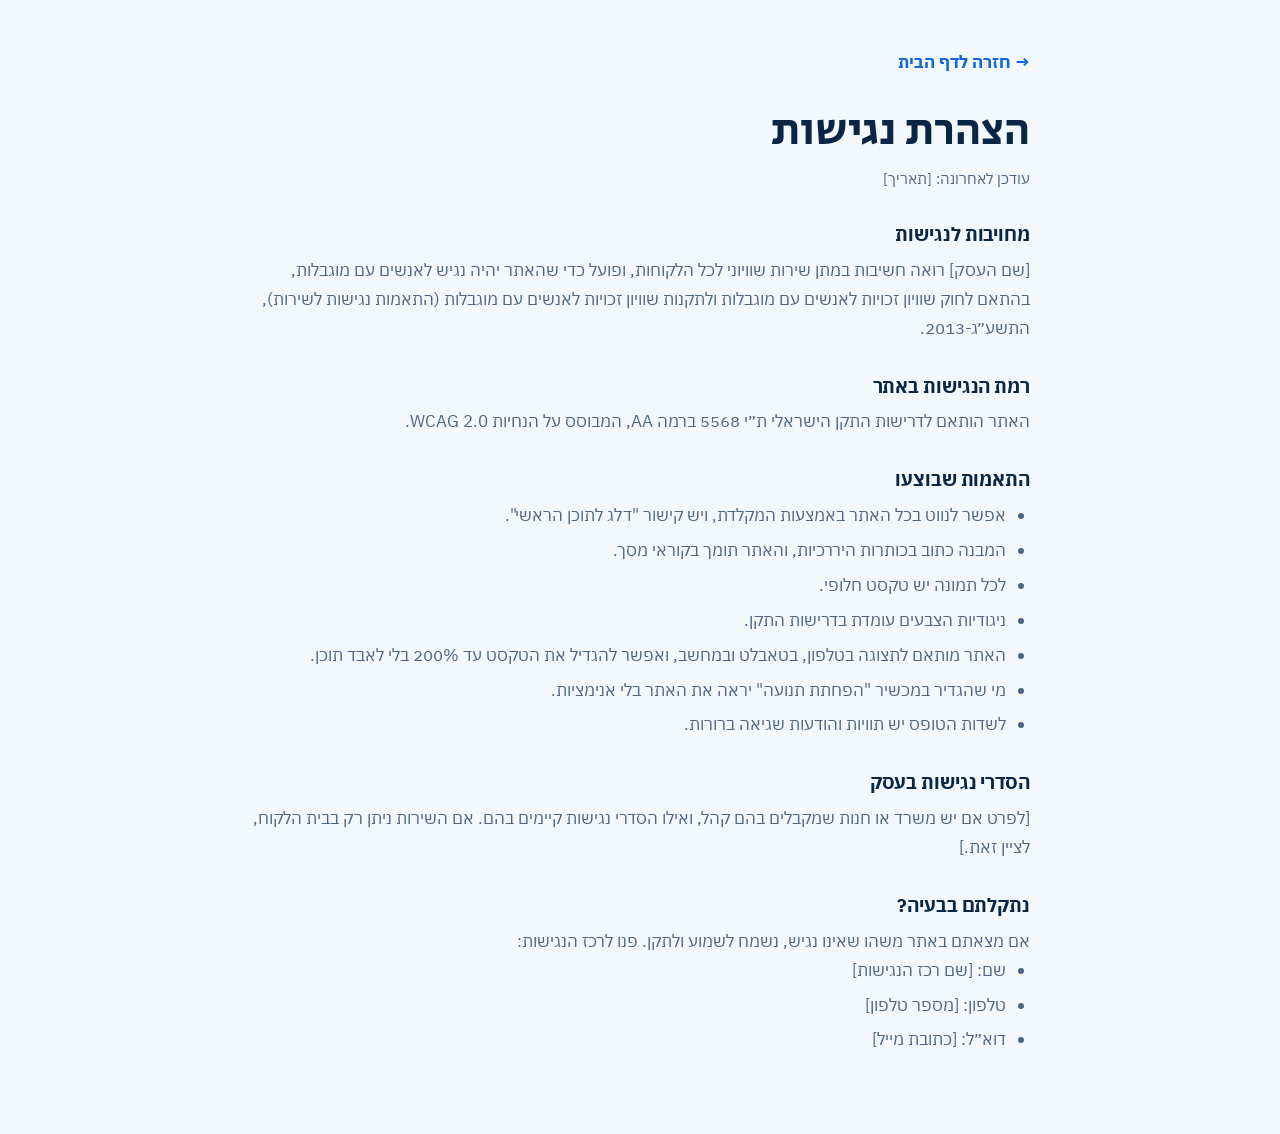
<file: accessibility.html>
<!doctype html>
<html lang="he" dir="rtl">
<head>
  <meta charset="utf-8">
  <meta name="viewport" content="width=device-width, initial-scale=1, viewport-fit=cover">
  <title>הצהרת נגישות</title>
  <meta name="robots" content="noindex">
  <link rel="preconnect" href="https://fonts.googleapis.com">
  <link rel="preconnect" href="https://fonts.gstatic.com" crossorigin>
  <link rel="stylesheet" href="https://fonts.googleapis.com/css2?family=IBM+Plex+Sans+Hebrew:wght@400;600;700&family=Secular+One&display=swap">
  <link rel="stylesheet" href="assets/css/style.css">
  <style>
    .legal { padding-block: 48px 80px; }
    .legal .container { max-width: calc(780px + 2 * var(--gutter)); }
    .legal h1 { font-family: var(--font-display); font-weight: 400; font-size: var(--fs-2xl); margin-bottom: 8px; }
    .legal h2 { font-family: var(--font-body); font-weight: 700; font-size: var(--fs-lg); margin: 32px 0 10px; }
    .legal p, .legal li { color: var(--steel); }
    .legal ul { list-style: disc; padding-inline-start: 1.4em; display: grid; gap: 6px; }
    .legal .back { display: inline-flex; align-items: center; gap: .4em; margin-bottom: 28px; color: var(--coolant); font-weight: 700; text-decoration: none; }
    .legal .updated { font-size: var(--fs-sm); }
  </style>
</head>
<body>
  <main class="legal">
    <div class="container">
      <a class="back" href="index.html">→ חזרה לדף הבית</a>
      <h1>הצהרת נגישות</h1>
      <p class="updated">עודכן לאחרונה: [תאריך]</p>

      <h2>מחויבות לנגישות</h2>
      <p>[שם העסק] רואה חשיבות במתן שירות שוויוני לכל הלקוחות, ופועל כדי שהאתר יהיה נגיש לאנשים עם מוגבלות, בהתאם לחוק שוויון זכויות לאנשים עם מוגבלות ולתקנות שוויון זכויות לאנשים עם מוגבלות (התאמות נגישות לשירות), התשע״ג-2013.</p>

      <h2>רמת הנגישות באתר</h2>
      <p>האתר הותאם לדרישות התקן הישראלי ת״י 5568 ברמה AA, המבוסס על הנחיות WCAG 2.0.</p>

      <h2>התאמות שבוצעו</h2>
      <ul>
        <li>אפשר לנווט בכל האתר באמצעות המקלדת, ויש קישור "דלג לתוכן הראשי".</li>
        <li>המבנה כתוב בכותרות היררכיות, והאתר תומך בקוראי מסך.</li>
        <li>לכל תמונה יש טקסט חלופי.</li>
        <li>ניגודיות הצבעים עומדת בדרישות התקן.</li>
        <li>האתר מותאם לתצוגה בטלפון, בטאבלט ובמחשב, ואפשר להגדיל את הטקסט עד 200% בלי לאבד תוכן.</li>
        <li>מי שהגדיר במכשיר "הפחתת תנועה" יראה את האתר בלי אנימציות.</li>
        <li>לשדות הטופס יש תוויות והודעות שגיאה ברורות.</li>
      </ul>

      <h2>הסדרי נגישות בעסק</h2>
      <p>[לפרט אם יש משרד או חנות שמקבלים בהם קהל, ואילו הסדרי נגישות קיימים בהם. אם השירות ניתן רק בבית הלקוח, לציין זאת.]</p>

      <h2>נתקלתם בבעיה?</h2>
      <p>אם מצאתם באתר משהו שאינו נגיש, נשמח לשמוע ולתקן. פנו לרכז הנגישות:</p>
      <ul>
        <li>שם: [שם רכז הנגישות]</li>
        <li>טלפון: [מספר טלפון]</li>
        <li>דוא״ל: [כתובת מייל]</li>
      </ul>
    </div>
  </main>
</body>
</html>
</file>
<file: assets/css/style.css>
/*
 * Layout: cool-air bands. A navy "hot room" hero that cools down on load,
 * then frost and ice sections joined by airflow waves.
 */
:root {
  --navy: #0B2545;
  --navy-2: #13315C;
  --navy-3: #081A33;
  --coolant: #1366D6;
  --sky: #7CC4FF;
  --frost: #F3F8FC;
  --ice: #E2EFFA;
  --white: #FFFFFF;
  --steel: #4E6582;
  --mist: #B9CCE0;
  --line: #CFE0F0;
  --wa: #25D366;
  --wa-hover: #1FBE5B;
  --heat: #FF8A3D;
  --note: #FFF1CC;
  --danger: #B42318;

  --font-display: "Secular One", "IBM Plex Sans Hebrew", "Arial Hebrew", Arial, sans-serif;
  --font-body: "IBM Plex Sans Hebrew", "Assistant", "Arial Hebrew", "Segoe UI", Arial, sans-serif;
  --font-lcd: "Share Tech Mono", ui-monospace, "SFMono-Regular", Menlo, monospace;

  --fs-xs: .8125rem;
  --fs-sm: .9375rem;
  --fs-base: 1.0625rem;
  --fs-lg: 1.1875rem;
  --fs-xl: clamp(1.35rem, 1.15rem + .8vw, 1.75rem);
  --fs-2xl: clamp(1.85rem, 1.35rem + 2.1vw, 2.75rem);
  --fs-3xl: clamp(2.35rem, 1.5rem + 3.8vw, 4.25rem);

  --radius: 20px;
  --radius-sm: 12px;
  --shadow: 0 22px 48px -24px rgba(11, 37, 69, .38);
  --shadow-sm: 0 8px 20px -12px rgba(11, 37, 69, .3);
  --container: 1180px;
  --gutter: 20px;
  --ease: cubic-bezier(.22, 1, .36, 1);

  color-scheme: light;
}

/* ---------- Base ---------- */
*, *::before, *::after { box-sizing: border-box; }
html { scroll-behavior: smooth; scroll-padding-top: 90px; -webkit-text-size-adjust: 100%; }
body {
  margin: 0;
  background: var(--frost);
  color: var(--navy);
  font-family: var(--font-body);
  font-size: var(--fs-base);
  line-height: 1.7;
  overflow-x: clip;
  -webkit-font-smoothing: antialiased;
}
img { max-width: 100%; display: block; }
a { color: inherit; }
h1, h2, h3 { margin: 0; line-height: 1.2; text-wrap: balance; }
h2 { font-family: var(--font-display); font-weight: 400; font-size: var(--fs-2xl); letter-spacing: -.005em; }
h3 { font-size: var(--fs-lg); font-weight: 700; }
p { margin: 0; }
ul, ol { margin: 0; padding: 0; list-style: none; }
[hidden] { display: none !important; }
button, input, select, textarea { font: inherit; color: inherit; }
:focus-visible { outline: 3px solid var(--coolant); outline-offset: 3px; border-radius: 6px; }

.sprite { position: absolute; width: 0; height: 0; overflow: hidden; }
.icon {
  width: 1.25em; height: 1.25em; flex: none;
  fill: none; stroke: currentColor; stroke-width: 1.8; stroke-linecap: round; stroke-linejoin: round;
}

.container {
  width: 100%;
  max-width: calc(var(--container) + 2 * var(--gutter));
  margin-inline: auto;
  padding-left: max(var(--gutter), env(safe-area-inset-left, 0px));
  padding-right: max(var(--gutter), env(safe-area-inset-right, 0px));
}

.skip-link {
  position: fixed; top: 8px; right: 8px; z-index: 200;
  background: var(--navy); color: var(--white); padding: .6em 1em; border-radius: 8px;
  transform: translateY(-150%); transition: transform .2s;
}
.skip-link:focus { transform: none; }

/* ---------- Buttons ---------- */
.btn {
  display: inline-flex; align-items: center; justify-content: center; gap: .55em;
  padding: .85em 1.45em;
  border: 2px solid transparent; border-radius: 999px;
  font-weight: 700; font-size: var(--fs-base); line-height: 1.2; text-decoration: none;
  cursor: pointer; white-space: nowrap;
  transition: transform .25s var(--ease), background-color .2s, box-shadow .25s, border-color .2s;
}
.btn:hover { transform: translateY(-2px); }
.btn:active { transform: translateY(0); }
.btn-sm { padding: .55em 1.05em; font-size: var(--fs-sm); }
.btn-lg { padding: 1em 1.7em; font-size: var(--fs-lg); }
.btn-block { width: 100%; }
.btn-wa { background: var(--wa); color: var(--navy); box-shadow: 0 10px 24px -12px rgba(37, 211, 102, .8); }
.btn-wa:hover { background: var(--wa-hover); }
.btn-ghost { color: var(--white); border-color: rgba(255, 255, 255, .45); }
.btn-ghost:hover { border-color: var(--white); background: rgba(255, 255, 255, .08); }
.btn-navy { background: var(--navy); color: var(--white); }
.btn-navy:hover { background: var(--navy-2); }

.btn-pulse { position: relative; }
.btn-pulse::after {
  content: ""; position: absolute; inset: -2px; border-radius: inherit;
  box-shadow: 0 0 0 0 rgba(37, 211, 102, .55);
  animation: pulse 2.4s var(--ease) infinite;
  pointer-events: none;
}
@keyframes pulse {
  0% { box-shadow: 0 0 0 0 rgba(37, 211, 102, .55); }
  70%, 100% { box-shadow: 0 0 0 16px rgba(37, 211, 102, 0); }
}

/* ---------- Header ---------- */
.site-header {
  position: fixed; inset: 0 0 auto; z-index: 100;
  color: var(--white);
  padding-top: env(safe-area-inset-top, 0px);
  transition: background-color .35s, box-shadow .35s, color .35s;
}
.preview-bar {
  background: var(--note); color: var(--navy);
  font-size: var(--fs-xs); font-weight: 600; text-align: center;
  padding: .4em var(--gutter);
}
.header-inner {
  display: flex; align-items: center; gap: 24px;
  height: 80px;
  transition: height .35s var(--ease);
}
.site-header.is-scrolled {
  background: rgba(255, 255, 255, .94);
  color: var(--navy);
  box-shadow: 0 10px 30px -18px rgba(11, 37, 69, .45);
  backdrop-filter: saturate(1.4) blur(10px);
}
.site-header.is-scrolled .header-inner { height: 64px; }

.logo { display: inline-flex; align-items: center; gap: 10px; text-decoration: none; }
.logo-mark {
  display: grid; place-items: center;
  width: 42px; height: 42px; border-radius: 12px;
  background: linear-gradient(150deg, var(--sky), var(--coolant));
  color: var(--white); font-size: 1.15rem;
}
.logo-text { display: flex; flex-direction: column; line-height: 1.15; }
.logo-text strong { font-family: var(--font-display); font-weight: 400; font-size: 1.25rem; }
.logo-text small { font-size: .72rem; opacity: .75; letter-spacing: .02em; }

.main-nav { margin-inline-start: auto; }
.main-nav ul { display: flex; gap: 4px; }
.main-nav a {
  display: block; padding: .45em .8em; border-radius: 999px;
  font-weight: 500; font-size: var(--fs-sm); text-decoration: none;
  transition: background-color .2s;
}
.main-nav a:hover { background: rgba(124, 196, 255, .18); }

.header-actions { display: flex; align-items: center; gap: 14px; }
.header-phone {
  display: inline-flex; align-items: center; gap: .4em;
  font-family: var(--font-lcd); font-size: 1.05rem; text-decoration: none; direction: ltr;
}
.nav-toggle {
  display: none;
  width: 44px; height: 44px; border-radius: 12px;
  border: 1px solid currentColor; background: transparent; cursor: pointer;
  place-items: center; font-size: 1.1rem;
}
.scroll-progress { height: 3px; background: transparent; }
.scroll-progress span {
  display: block; height: 100%;
  background: linear-gradient(90deg, var(--coolant), var(--sky));
  transform: scaleX(0); transform-origin: right;
}

/* ---------- Hero ---------- */
.hero {
  position: relative; isolation: isolate; overflow: hidden;
  background: radial-gradient(120% 90% at 85% 0%, var(--navy-2) 0%, var(--navy) 55%, var(--navy-3) 100%);
  color: var(--white);
  padding-top: calc(150px + env(safe-area-inset-top, 0px));
  padding-bottom: 140px;
}
.hero-glow { position: absolute; inset: 0; z-index: -1; pointer-events: none; }
.hero-glow--warm {
  background: radial-gradient(55% 60% at 22% 45%, rgba(255, 138, 61, .32), transparent 70%);
  opacity: 0;
}
.hero-glow--cool {
  background:
    radial-gradient(50% 55% at 22% 40%, rgba(124, 196, 255, .28), transparent 70%),
    radial-gradient(40% 40% at 90% 90%, rgba(19, 102, 214, .35), transparent 70%);
}
.hero-grid {
  display: grid; grid-template-columns: minmax(0, 1.3fr) minmax(0, .7fr);
  align-items: center; gap: clamp(32px, 4vw, 56px);
}
.hero-copy { min-width: 0; }
.hero-eyebrow {
  display: inline-flex; align-items: center; gap: .6em;
  padding: .4em 1em; border-radius: 999px;
  background: rgba(124, 196, 255, .12); border: 1px solid rgba(124, 196, 255, .3);
  color: var(--sky); font-weight: 600; font-size: var(--fs-sm);
}
.live-dot {
  width: 8px; height: 8px; border-radius: 50%; background: var(--wa);
  box-shadow: 0 0 0 0 rgba(37, 211, 102, .6);
  animation: live 2s infinite;
}
@keyframes live {
  0% { box-shadow: 0 0 0 0 rgba(37, 211, 102, .6); }
  80%, 100% { box-shadow: 0 0 0 8px rgba(37, 211, 102, 0); }
}
.hero-title {
  margin-top: 22px;
  font-family: var(--font-display); font-weight: 400;
  font-size: var(--fs-3xl); line-height: 1.12; letter-spacing: -.01em;
}
.hero-title .hl, .final-title .hl { color: var(--sky); }
.hero-sub { margin-top: 20px; max-width: 34em; font-size: var(--fs-lg); color: var(--mist); }
.hero-ctas { display: flex; flex-wrap: wrap; gap: 14px; margin-top: 34px; }
.hero-trust {
  display: flex; flex-wrap: wrap; gap: 10px 28px; margin-top: 34px;
  font-size: var(--fs-sm); color: var(--mist);
}
.hero-trust li { display: inline-flex; align-items: center; gap: .45em; }
.hero-trust strong { color: var(--white); font-family: var(--font-lcd); font-size: 1.1rem; font-weight: 400; }
.hero-trust .icon { color: var(--sky); }
.stars { display: inline-flex; gap: 1px; color: #FFC94D; }
.stars .icon { width: 1em; height: 1em; }

/* AC illustration */
.hero-visual { position: relative; min-width: 0; height: 430px; }
.ac { position: absolute; top: 20px; inset-inline: 0; margin-inline: auto; width: min(380px, 100%); }
.ac-unit {
  position: relative; height: 118px; border-radius: 22px 22px 30px 30px;
  background: linear-gradient(180deg, #FFFFFF 0%, #EEF4FA 70%, #DCE7F2 100%);
  box-shadow: 0 30px 60px -25px rgba(0, 0, 0, .6), inset 0 -6px 0 rgba(11, 37, 69, .06);
}
.ac-unit::before {
  content: ""; position: absolute; inset: 18px 22px auto; height: 2px;
  background: linear-gradient(90deg, transparent, rgba(11, 37, 69, .1), transparent);
}
.ac-display {
  position: absolute; top: 34px; left: 28px;
  font-family: var(--font-lcd); font-size: 1.35rem; line-height: 1;
  color: var(--coolant); text-shadow: 0 0 10px rgba(19, 102, 214, .45);
  direction: ltr;
}
.ac-louver {
  position: absolute; inset: auto 18px 14px; height: 16px; border-radius: 0 0 14px 14px;
  background: linear-gradient(180deg, #C9D8E7, #AFC3D7);
}
.airflow {
  display: block; width: 92%; height: auto; margin: 6px auto 0;
  stroke: var(--sky); stroke-width: 2.4; stroke-linecap: round; opacity: .75;
}
.airflow path { stroke-dasharray: 10 18; animation: flow 1.6s linear infinite; }
.airflow path:nth-child(2n) { animation-duration: 2.1s; stroke-opacity: .7; }
@keyframes flow { to { stroke-dashoffset: -56; } }
.flake {
  position: absolute; top: 130px; left: var(--x);
  width: calc(7px * var(--s)); height: calc(7px * var(--s)); border-radius: 50%;
  background: var(--white); opacity: 0;
  box-shadow: 0 0 10px rgba(124, 196, 255, .9);
  animation: drift 4.5s var(--d) linear infinite;
}
@keyframes drift {
  0% { transform: translateY(0); opacity: 0; }
  15% { opacity: .9; }
  100% { transform: translate(-14px, 230px); opacity: 0; }
}

.remote {
  position: absolute; bottom: 0; left: 0;
  width: 170px; padding: 14px 14px 18px; border-radius: 26px 26px 34px 34px;
  background: linear-gradient(180deg, #FFFFFF, #E6EEF6);
  box-shadow: 0 30px 60px -20px rgba(0, 0, 0, .65);
  transform: rotate(-8deg);
}
.remote-lcd {
  border-radius: 12px; padding: 10px 12px;
  background: linear-gradient(180deg, #CFE6F7, #B5D6EE);
  color: var(--navy); direction: ltr;
  box-shadow: inset 0 2px 6px rgba(11, 37, 69, .25);
  font-family: var(--font-lcd);
}
.lcd-row { display: flex; align-items: center; gap: 8px; font-size: .72rem; letter-spacing: .08em; }
.lcd-row .icon { width: 1em; height: 1em; }
.lcd-temp { font-size: 3rem; line-height: 1; margin-top: 4px; }
.lcd-temp small { font-size: 1rem; margin-inline-start: 2px; vertical-align: top; }
.lcd-fan { display: flex; align-items: flex-end; gap: 3px; height: 14px; margin-top: 6px; }
.lcd-fan i { display: block; width: 6px; background: var(--navy); border-radius: 1px; }
.lcd-fan i:nth-child(1) { height: 25%; }
.lcd-fan i:nth-child(2) { height: 50%; }
.lcd-fan i:nth-child(3) { height: 75%; }
.lcd-fan i:nth-child(4) { height: 100%; opacity: .3; }
.remote-keys { display: grid; grid-template-columns: repeat(2, 1fr); gap: 10px; margin-top: 14px; }
.remote-keys span { height: 20px; border-radius: 10px; background: #D3DFEA; box-shadow: inset 0 -2px 0 rgba(11, 37, 69, .12); }
.remote-keys .power { background: var(--heat); }

/* Waves between bands */
.wave { position: absolute; left: 0; width: 100%; height: 70px; display: block; pointer-events: none; }
.wave--to-frost { bottom: -1px; fill: var(--frost); }
.wave--to-ice { top: -1px; fill: var(--frost); }
.wave--to-navy { top: -1px; fill: var(--frost); }

/* ---------- Brands ---------- */
.brands { padding-block: 10px 8px; }
.brands-label { text-align: center; color: var(--steel); font-size: var(--fs-sm); font-weight: 600; }
.marquee {
  margin-top: 18px; overflow: hidden; direction: ltr;
  mask-image: linear-gradient(90deg, transparent, #000 12%, #000 88%, transparent);
  -webkit-mask-image: linear-gradient(90deg, transparent, #000 12%, #000 88%, transparent);
}
.marquee-track {
  display: flex; width: max-content; gap: 56px; padding-inline: 28px;
  animation: marquee 38s linear infinite;
}
.marquee:hover .marquee-track { animation-play-state: paused; }
.marquee-track li {
  font-family: var(--font-display); font-size: 1.6rem; color: #8DA3BB; white-space: nowrap;
  letter-spacing: .01em;
}
@keyframes marquee { to { transform: translateX(-50%); } }

/* ---------- Sections ---------- */
.section { position: relative; padding-block: clamp(72px, 9vw, 120px); }
.section--ice { background: var(--ice); padding-top: clamp(110px, 12vw, 160px); }
.section-head { max-width: 680px; margin-bottom: clamp(36px, 5vw, 56px); }
.section-head--start { margin-bottom: 28px; }
.eyebrow {
  display: inline-flex; align-items: center; gap: .55em;
  color: var(--coolant); font-weight: 700; font-size: var(--fs-sm); letter-spacing: .02em;
  margin-bottom: 12px;
}
.eyebrow::before { content: ""; width: 26px; height: 2px; border-radius: 2px; background: currentColor; }
.lead { margin-top: 14px; font-size: var(--fs-lg); color: var(--steel); }

/* Photo placeholders: real photos go inside as <img> */
.photo-slot {
  position: relative; overflow: hidden;
  display: flex; flex-direction: column; align-items: center; justify-content: center; gap: 8px;
  aspect-ratio: 4 / 3; max-width: 100%;
  background:
    repeating-linear-gradient(135deg, rgba(19, 102, 214, .05) 0 12px, transparent 12px 24px),
    linear-gradient(160deg, #DCEBF8, #EEF5FB 60%, #E2EFFA);
  color: #6D86A3; font-size: var(--fs-xs); font-weight: 600; text-align: center;
}
.photo-slot .icon { width: 30px; height: 30px; opacity: .7; }
.photo-slot span { max-width: 80%; }
.photo-slot img { position: absolute; inset: 0; width: 100%; height: 100%; object-fit: cover; }
.photo-slot--tall { aspect-ratio: 4 / 5; border-radius: var(--radius); }
.photo-slot--wide { aspect-ratio: 16 / 10; border-radius: var(--radius); }

/* ---------- Services ---------- */
.services-grid { display: grid; grid-template-columns: repeat(3, minmax(0, 1fr)); gap: 24px; perspective: 1200px; }
.service-card {
  display: flex; flex-direction: column;
  background: var(--white); border: 1px solid var(--line); border-radius: var(--radius);
  overflow: hidden; box-shadow: var(--shadow-sm);
  transform-style: preserve-3d;
  transition: box-shadow .3s, border-color .3s;
}
.service-card:hover { box-shadow: var(--shadow); border-color: #B5D2EE; }
.service-body { position: relative; display: flex; flex-direction: column; gap: 10px; flex: 1; padding: 34px 24px 24px; }
.service-icon {
  position: absolute; top: -26px; right: 22px;
  display: grid; place-items: center; width: 52px; height: 52px; border-radius: 16px;
  background: var(--navy); color: var(--sky); font-size: 1.2rem;
  box-shadow: 0 10px 20px -10px rgba(11, 37, 69, .6);
}
.service-body p { color: var(--steel); font-size: var(--fs-sm); flex: 1; }
.service-link {
  display: inline-flex; align-items: center; gap: .4em; margin-top: 6px;
  color: var(--coolant); font-weight: 700; font-size: var(--fs-sm); text-decoration: none;
}
.service-link .icon { transition: transform .25s var(--ease); }
.service-link:hover .icon { transform: translateX(-4px); }

/* ---------- Why ---------- */
.why-grid { display: grid; grid-template-columns: minmax(0, 1.1fr) minmax(0, .9fr); gap: clamp(32px, 6vw, 80px); align-items: center; }
.why-copy { min-width: 0; }
.usp-list { display: grid; grid-template-columns: repeat(2, minmax(0, 1fr)); gap: 28px 32px; }
.usp-list li { display: flex; gap: 14px; align-items: flex-start; }
.usp-icon {
  display: grid; place-items: center; flex: none; width: 46px; height: 46px; border-radius: 14px;
  background: var(--white); color: var(--coolant); font-size: 1.1rem; box-shadow: var(--shadow-sm);
}
.usp-list h3 { font-size: var(--fs-base); margin-bottom: 4px; }
.usp-list p { color: var(--steel); font-size: var(--fs-sm); }
.why-media { position: relative; min-width: 0; }
.why-badge {
  position: absolute; bottom: 24px; right: -18px;
  display: flex; align-items: center; gap: 12px;
  padding: 14px 18px; border-radius: 16px;
  background: var(--white); box-shadow: var(--shadow);
}
.why-badge .icon { width: 34px; height: 34px; color: var(--wa-hover); }
.why-badge strong { display: block; }
.why-badge span { font-size: var(--fs-xs); color: var(--steel); }

.stats {
  display: grid; grid-template-columns: repeat(4, minmax(0, 1fr));
  margin: clamp(48px, 7vw, 80px) 0 0; border-radius: var(--radius); overflow: hidden;
  background: var(--navy); color: var(--white);
}
.stat { padding: 30px 24px; display: flex; flex-direction: column-reverse; gap: 6px; }
.stat + .stat { border-inline-start: 1px solid rgba(124, 196, 255, .16); }
.stat dt { color: var(--mist); font-size: var(--fs-sm); }
.stat dd { margin: 0; font-family: var(--font-lcd); font-size: clamp(2.2rem, 1.6rem + 2vw, 3.2rem); line-height: 1; color: var(--sky); direction: ltr; text-align: right; font-variant-numeric: tabular-nums; }
.stat dd small { font-size: .45em; color: var(--mist); margin-inline-start: 4px; }

/* ---------- Process ---------- */
.process { position: relative; display: grid; grid-template-columns: repeat(4, minmax(0, 1fr)); gap: 28px; }
.process-line {
  position: absolute; top: 31px; right: 12.5%; left: 12.5%; height: 3px; border-radius: 3px;
  background: var(--line);
}
.process-line span {
  display: block; height: 100%; border-radius: inherit;
  background: linear-gradient(270deg, var(--coolant), var(--sky));
  transform-origin: right; transform: scaleX(1);
}
.step { position: relative; text-align: center; padding-inline: 8px; }
.step-num {
  position: relative; z-index: 1;
  display: grid; place-items: center; width: 64px; height: 64px; margin: 0 auto 18px;
  border-radius: 50%; background: var(--white); border: 3px solid var(--line);
  font-family: var(--font-lcd); font-size: 1.7rem; color: var(--steel);
  transition: background-color .4s, border-color .4s, color .4s, transform .4s var(--ease);
}
.step.is-active .step-num { background: var(--navy); border-color: var(--sky); color: var(--sky); transform: scale(1.06); }
.step h3 { margin-bottom: 8px; }
.step p { color: var(--steel); font-size: var(--fs-sm); max-width: 24em; margin-inline: auto; }
.inline-cta {
  display: flex; flex-wrap: wrap; align-items: center; justify-content: space-between; gap: 18px 28px;
  margin-top: clamp(48px, 6vw, 72px); padding: 26px 30px; border-radius: var(--radius);
  background: var(--white); border: 1px solid var(--line); box-shadow: var(--shadow-sm);
}
.inline-cta p { font-size: var(--fs-lg); font-weight: 600; }

/* ---------- Gallery ---------- */
.gallery-grid {
  display: grid; grid-template-columns: repeat(3, minmax(0, 1fr)); grid-auto-rows: 230px; gap: 18px;
}
.tile { position: relative; margin: 0; border-radius: var(--radius); overflow: hidden; }
.tile--tall { grid-row: span 2; }
.tile .photo-slot { width: 100%; height: 100%; aspect-ratio: auto; }
.tile figcaption {
  position: absolute; inset: auto 0 0; padding: 40px 18px 14px;
  background: linear-gradient(0deg, rgba(8, 26, 51, .78), transparent);
  color: var(--white); font-weight: 600; font-size: var(--fs-sm);
}

.ba-wrap {
  display: grid; grid-template-columns: minmax(0, .8fr) minmax(0, 1.2fr); gap: clamp(28px, 5vw, 64px); align-items: center;
  margin-top: clamp(56px, 7vw, 88px);
}
.ba-copy { min-width: 0; }
.ba-copy h3 { font-family: var(--font-display); font-weight: 400; font-size: var(--fs-xl); margin-bottom: 12px; }
.ba-copy p { color: var(--steel); }
.ba-hint { margin-top: 14px; font-size: var(--fs-sm); font-weight: 600; color: var(--coolant) !important; }
.ba {
  --pos: 50%;
  position: relative; aspect-ratio: 4 / 3; max-width: 100%;
  border-radius: var(--radius); overflow: hidden; box-shadow: var(--shadow);
  user-select: none; touch-action: pan-y;
}
.ba-layer { position: absolute; inset: 0; display: grid; place-items: center; }
.ba-layer img { position: absolute; inset: 0; width: 100%; height: 100%; object-fit: cover; }
.ba-before {
  background:
    radial-gradient(circle at 30% 40%, rgba(70, 60, 45, .35) 0 2px, transparent 3px) 0 0 / 14px 14px,
    radial-gradient(circle at 70% 70%, rgba(40, 45, 40, .3) 0 1.5px, transparent 2.5px) 0 0 / 11px 11px,
    linear-gradient(160deg, #A9A08F, #8B8576 55%, #77746A);
  color: rgba(255, 255, 255, .85);
}
.ba-after {
  background:
    repeating-linear-gradient(90deg, rgba(255, 255, 255, .55) 0 2px, transparent 2px 9px),
    linear-gradient(160deg, #F6FAFD, #DCEBF8 60%, #C6DDF1);
  color: #5C7896;
  clip-path: inset(0 calc(100% - var(--pos)) 0 0);
}
.ba-ph { position: absolute; top: 50%; transform: translateY(-50%); display: inline-flex; align-items: center; gap: 8px; font-weight: 600; font-size: var(--fs-sm); }
.ba-before .ba-ph { right: 10%; }
.ba-after .ba-ph { left: 10%; }
.ba-tag {
  position: absolute; top: 16px; padding: .3em .9em; border-radius: 999px;
  background: rgba(8, 26, 51, .7); color: var(--white); font-size: var(--fs-xs); font-weight: 700;
}
.ba-before .ba-tag { right: 16px; }
.ba-after .ba-tag { left: 16px; }
.ba-handle {
  position: absolute; top: 0; bottom: 0; left: var(--pos); width: 3px; margin-left: -1.5px;
  background: var(--white); pointer-events: none;
}
.ba-handle span {
  position: absolute; top: 50%; left: 50%; transform: translate(-50%, -50%);
  display: flex; align-items: center; justify-content: center;
  width: 48px; height: 48px; border-radius: 50%;
  background: var(--white); color: var(--navy); box-shadow: var(--shadow);
}
.ba-handle .icon { width: 18px; height: 18px; }
.ba-range {
  position: absolute; inset: 0; width: 100%; height: 100%; margin: 0;
  opacity: 0; cursor: ew-resize;
}
.ba-range:focus-visible + .ba-handle span,
.ba:has(.ba-range:focus-visible) .ba-handle span { outline: 3px solid var(--coolant); outline-offset: 2px; }

/* ---------- Reviews ---------- */
.reviews-head { display: flex; flex-wrap: wrap; align-items: flex-end; justify-content: space-between; gap: 20px 40px; margin-bottom: 36px; }
.reviews-head .section-head { margin-bottom: 0; }
.rating-card {
  display: inline-flex; align-items: center; gap: 14px;
  padding: 14px 20px; border-radius: 18px;
  background: var(--white); border: 1px solid var(--line); box-shadow: var(--shadow-sm);
  text-decoration: none;
}
.rating-score { font-family: var(--font-lcd); font-size: 2.6rem; line-height: 1; color: var(--navy); }
.rating-meta { display: flex; flex-direction: column; gap: 2px; font-size: var(--fs-sm); color: var(--steel); }
.carousel { position: relative; }
.reviews-track {
  display: grid; grid-auto-flow: column; grid-auto-columns: min(380px, 86%); gap: 20px;
  overflow-x: auto; scroll-snap-type: x mandatory; scroll-behavior: smooth;
  padding: 6px 2px 26px; scrollbar-width: none;
}
.reviews-track::-webkit-scrollbar { display: none; }
.review {
  scroll-snap-align: start;
  display: flex; flex-direction: column; gap: 16px;
  padding: 28px; border-radius: var(--radius);
  background: var(--white); border: 1px solid var(--line);
}
.review blockquote { margin: 0; flex: 1; font-size: var(--fs-base); line-height: 1.75; }
.review-by { display: flex; align-items: center; gap: 12px; font-size: var(--fs-sm); color: var(--steel); }
.review-by strong { display: block; color: var(--navy); }
.avatar {
  display: grid; place-items: center; width: 42px; height: 42px; border-radius: 50%;
  background: var(--ice); color: var(--coolant); font-weight: 700;
}
.carousel-nav { display: flex; gap: 10px; }
.carousel-btn {
  display: grid; place-items: center; width: 48px; height: 48px; border-radius: 50%;
  border: 1px solid var(--line); background: var(--white); color: var(--navy); cursor: pointer;
  transition: background-color .2s, color .2s, transform .2s;
}
.carousel-btn:hover { background: var(--navy); color: var(--white); }
.carousel-btn:disabled { opacity: .4; cursor: default; background: var(--white); color: var(--navy); }

/* ---------- Promo ---------- */
.promo { padding-block: 0 clamp(72px, 9vw, 120px); }
.promo-card {
  position: relative; overflow: hidden;
  display: grid; grid-template-columns: minmax(0, 1.2fr) minmax(0, 1fr); gap: 28px 48px; align-items: center;
  padding: clamp(28px, 4vw, 48px); border-radius: 28px;
  background: linear-gradient(120deg, #FFB37A 0%, var(--heat) 55%, #FF7A3D 100%);
  color: var(--navy);
}
.promo-card::after {
  content: ""; position: absolute; width: 380px; height: 380px; left: -120px; top: -160px; border-radius: 50%;
  background: radial-gradient(circle, rgba(255, 255, 255, .35), transparent 70%);
  pointer-events: none;
}
.promo-label {
  display: inline-block; padding: .3em .9em; border-radius: 999px; margin-bottom: 14px;
  background: var(--navy); color: var(--white); font-size: var(--fs-xs); font-weight: 700;
}
.promo-copy p { margin-top: 10px; font-size: var(--fs-lg); }
.promo-price strong { font-family: var(--font-lcd); font-size: 2.4rem; font-weight: 400; }
.promo-side { position: relative; z-index: 1; display: flex; flex-direction: column; gap: 14px; align-items: flex-start; }
.countdown-label { font-weight: 700; }
.countdown { display: flex; gap: 10px; }
.countdown div {
  display: flex; flex-direction: column; align-items: center; min-width: 66px; padding: 10px 6px;
  border-radius: 14px; background: rgba(8, 26, 51, .88); color: var(--white);
}
.countdown span { font-family: var(--font-lcd); font-size: 1.9rem; line-height: 1.1; font-variant-numeric: tabular-nums; }
.countdown small { font-size: .7rem; color: var(--mist); }

/* ---------- Contact ---------- */
.contact-grid { display: grid; grid-template-columns: minmax(0, 1.1fr) minmax(0, .9fr); gap: clamp(28px, 5vw, 64px); align-items: start; }
.contact-card {
  min-width: 0; padding: clamp(24px, 4vw, 44px); border-radius: 28px;
  background: var(--white); box-shadow: var(--shadow);
}
.contact-card h2 { font-size: var(--fs-xl); }
.lead-form { display: grid; grid-template-columns: repeat(2, minmax(0, 1fr)); gap: 18px; }
.field { display: flex; flex-direction: column; gap: 6px; min-width: 0; }
.field--room, .field:has(textarea), .form-actions { grid-column: 1 / -1; }
.field label { font-weight: 600; font-size: var(--fs-sm); }
.optional { color: var(--steel); font-weight: 400; }
.field input, .field select, .field textarea {
  width: 100%; padding: .8em 1em; border-radius: 12px;
  border: 1.5px solid var(--line); background: var(--frost);
  transition: border-color .2s, box-shadow .2s, background-color .2s;
}
.field textarea { resize: vertical; }
.field input:focus, .field select:focus, .field textarea:focus {
  outline: none; border-color: var(--coolant); background: var(--white);
  box-shadow: 0 0 0 4px rgba(19, 102, 214, .15);
}
.field [aria-invalid="true"] { border-color: var(--danger); }
.field-error { color: var(--danger); font-size: var(--fs-xs); font-weight: 600; }
.room-hint { font-size: var(--fs-sm); color: var(--coolant); }
.form-actions { display: flex; flex-direction: column; gap: 10px; margin-top: 4px; }
.form-note { font-size: var(--fs-xs); color: var(--steel); text-align: center; }
.contact-side { display: flex; flex-direction: column; gap: 22px; min-width: 0; }
.contact-list { display: grid; gap: 14px; }
.contact-list li {
  display: flex; align-items: center; gap: 14px; padding: 16px 18px; border-radius: 16px;
  background: var(--white); border: 1px solid var(--line);
}
.contact-list .icon { width: 26px; height: 26px; color: var(--coolant); }
.contact-list span { display: block; font-size: var(--fs-xs); color: var(--steel); }
.contact-list a, .contact-list strong { font-weight: 700; text-decoration: none; }

/* ---------- FAQ ---------- */
.faq-wrap { max-width: 880px; }
.faq { display: grid; gap: 12px; }
.faq details { border-radius: 16px; background: var(--white); border: 1px solid var(--line); overflow: hidden; }
.faq summary {
  display: flex; align-items: center; justify-content: space-between; gap: 16px;
  padding: 20px 24px; cursor: pointer; list-style: none;
  font-weight: 700; font-size: var(--fs-base);
}
.faq summary::-webkit-details-marker { display: none; }
.faq summary .icon { color: var(--coolant); transition: transform .35s var(--ease); }
.faq details[open]:not(.is-closing) summary .icon { transform: rotate(45deg); }
.faq-body { overflow: hidden; color: var(--steel); }
.faq-body p { padding: 0 24px 22px; }

/* ---------- Final CTA ---------- */
.final-cta {
  position: relative; overflow: hidden; isolation: isolate;
  background: radial-gradient(90% 120% at 50% 110%, var(--navy-2), var(--navy) 60%, var(--navy-3));
  color: var(--white); text-align: center;
  padding-block: clamp(130px, 14vw, 190px) clamp(80px, 10vw, 130px);
}
.final-air { position: absolute; inset: 0; z-index: -1; pointer-events: none; }
.final-air span {
  position: absolute; left: -10%; width: 120%; height: 2px; border-radius: 2px;
  background: linear-gradient(90deg, transparent, rgba(124, 196, 255, .5), transparent);
  animation: breeze 7s linear infinite;
}
.final-air span:nth-child(1) { top: 35%; }
.final-air span:nth-child(2) { top: 52%; animation-delay: -2s; animation-duration: 9s; }
.final-air span:nth-child(3) { top: 68%; animation-delay: -4s; }
.final-air span:nth-child(4) { top: 82%; animation-delay: -1s; animation-duration: 11s; }
@keyframes breeze { from { transform: translateX(-30%); } to { transform: translateX(30%); } }
.final-title { font-family: var(--font-display); font-weight: 400; font-size: var(--fs-2xl); max-width: 18em; margin-inline: auto; }
.final-sub { margin-top: 18px; color: var(--mist); font-size: var(--fs-lg); }
.final-ctas { display: flex; flex-wrap: wrap; justify-content: center; gap: 14px; margin-top: 34px; }

/* ---------- Footer ---------- */
.site-footer { background: var(--navy-3); color: var(--mist); padding-block: 56px 28px; font-size: var(--fs-sm); }
.footer-grid { display: grid; grid-template-columns: 1.4fr repeat(3, 1fr); gap: 32px; }
.footer-brand p { margin-top: 14px; max-width: 26em; }
.logo--light { color: var(--white); }
.site-footer h3 { color: var(--white); font-size: var(--fs-base); margin-bottom: 12px; }
.footer-list { display: grid; gap: 8px; }
.footer-list a { text-decoration: none; }
.footer-list a:hover { color: var(--white); text-decoration: underline; }
.footer-bottom { margin-top: 40px; padding-top: 20px; border-top: 1px solid rgba(185, 204, 224, .15); font-size: var(--fs-xs); }

/* ---------- Floating CTAs ---------- */
.wa-float {
  position: fixed; z-index: 90;
  left: calc(22px + env(safe-area-inset-left, 0px)); bottom: calc(22px + env(safe-area-inset-bottom, 0px));
  display: grid; place-items: center; width: 62px; height: 62px; border-radius: 50%;
  background: var(--wa); color: var(--navy); font-size: 1.6rem;
  box-shadow: 0 14px 30px -10px rgba(37, 211, 102, .8);
  transition: transform .25s var(--ease);
}
.wa-float:hover { transform: scale(1.08); }
.mobile-bar { display: none; }

/* ---------- Animation initial states (only when GSAP runs) ---------- */
.w { display: inline-block; overflow: hidden; vertical-align: top; padding-bottom: .12em; margin-bottom: -.12em; }
.wi { display: inline-block; will-change: transform; }

.anim [data-anim],
.anim [data-split],
.anim [data-hero],
.anim [data-step],
.anim [data-reveal],
.anim .hero-visual { visibility: hidden; }

/* ---------- Responsive ---------- */
@media (max-width: 1080px) {
  .main-nav { display: none; }
  .main-nav.is-open {
    display: block; position: absolute; top: 100%; inset-inline: 0; margin: 0;
    background: var(--white); color: var(--navy);
    box-shadow: 0 20px 30px -20px rgba(11, 37, 69, .4);
    padding: 10px max(var(--gutter), env(safe-area-inset-right, 0px)) 18px max(var(--gutter), env(safe-area-inset-left, 0px));
  }
  .main-nav.is-open ul { flex-direction: column; }
  .main-nav.is-open a { padding: .8em .6em; font-size: var(--fs-base); }
  .nav-toggle { display: grid; }
  .header-actions { margin-inline-start: auto; }
  .services-grid { grid-template-columns: repeat(2, minmax(0, 1fr)); }
  .footer-grid { grid-template-columns: repeat(2, 1fr); }
}

@media (max-width: 860px) {
  .hero { padding-top: calc(120px + env(safe-area-inset-top, 0px)); padding-bottom: 110px; }
  .hero-grid { grid-template-columns: minmax(0, 1fr); }
  .hero-visual { height: 330px; max-width: 420px; width: 100%; margin-inline: auto; }
  .ac { width: min(320px, 88%); }
  .remote { width: 140px; }
  .lcd-temp { font-size: 2.4rem; }
  .why-grid, .contact-grid, .ba-wrap { grid-template-columns: minmax(0, 1fr); }
  .why-media { max-width: 460px; }
  .why-badge { right: 12px; }
  .stats { grid-template-columns: repeat(2, minmax(0, 1fr)); }
  .stat:nth-child(3) { border-inline-start: 0; }
  .stat:nth-child(n + 3) { border-top: 1px solid rgba(124, 196, 255, .16); }
  .process { grid-template-columns: minmax(0, 1fr); gap: 30px; padding-inline-start: 0; }
  .process-line { top: 32px; bottom: 32px; right: 31px; left: auto; width: 3px; height: auto; }
  .process-line span { width: 100%; height: 100%; transform-origin: top; }
  .step { display: grid; grid-template-columns: 64px minmax(0, 1fr); column-gap: 18px; text-align: start; padding: 0; }
  .step-num { grid-row: span 2; margin: 0; }
  .step p { margin-inline: 0; }
  .promo-card { grid-template-columns: minmax(0, 1fr); }
}

@media (max-width: 640px) {
  :root { --gutter: 16px; }
  .header-phone, .header-actions .btn-wa { display: none; }
  .header-inner { height: 68px; }
  .logo-mark { width: 38px; height: 38px; }
  .hero-ctas .btn { width: 100%; }
  .services-grid { grid-template-columns: minmax(0, 1fr); }
  .usp-list { grid-template-columns: minmax(0, 1fr); }
  .gallery-grid { grid-template-columns: repeat(2, minmax(0, 1fr)); grid-auto-rows: 170px; gap: 12px; }
  .tile figcaption { font-size: var(--fs-xs); padding: 30px 12px 10px; }
  .lead-form { grid-template-columns: minmax(0, 1fr); }
  .inline-cta { padding: 22px; }
  .inline-cta .btn { width: 100%; }
  .countdown div { min-width: 0; flex: 1; }
  .countdown { width: 100%; }
  .promo-side .btn { width: 100%; }
  .final-ctas .btn { width: 100%; }
  .footer-grid { grid-template-columns: minmax(0, 1fr); }
  .wa-float { display: none; }
  .mobile-bar {
    position: fixed; inset: auto 0 0; z-index: 95;
    display: grid; grid-template-columns: 1fr 1fr; gap: 10px;
    padding: 10px max(12px, env(safe-area-inset-right, 0px)) calc(10px + env(safe-area-inset-bottom, 0px)) max(12px, env(safe-area-inset-left, 0px));
    background: rgba(255, 255, 255, .96); box-shadow: 0 -10px 30px -18px rgba(11, 37, 69, .5);
  }
  .mobile-bar .btn { padding: .8em 1em; }
  body { padding-bottom: calc(72px + env(safe-area-inset-bottom, 0px)); }
}

@media (prefers-reduced-motion: reduce) {
  html { scroll-behavior: auto; }
  *, *::before, *::after { animation-duration: .001ms !important; animation-iteration-count: 1 !important; transition-duration: .001ms !important; }
  .marquee-track { flex-wrap: wrap; width: auto; justify-content: center; }
  .flake { display: none; }
}
</file>
